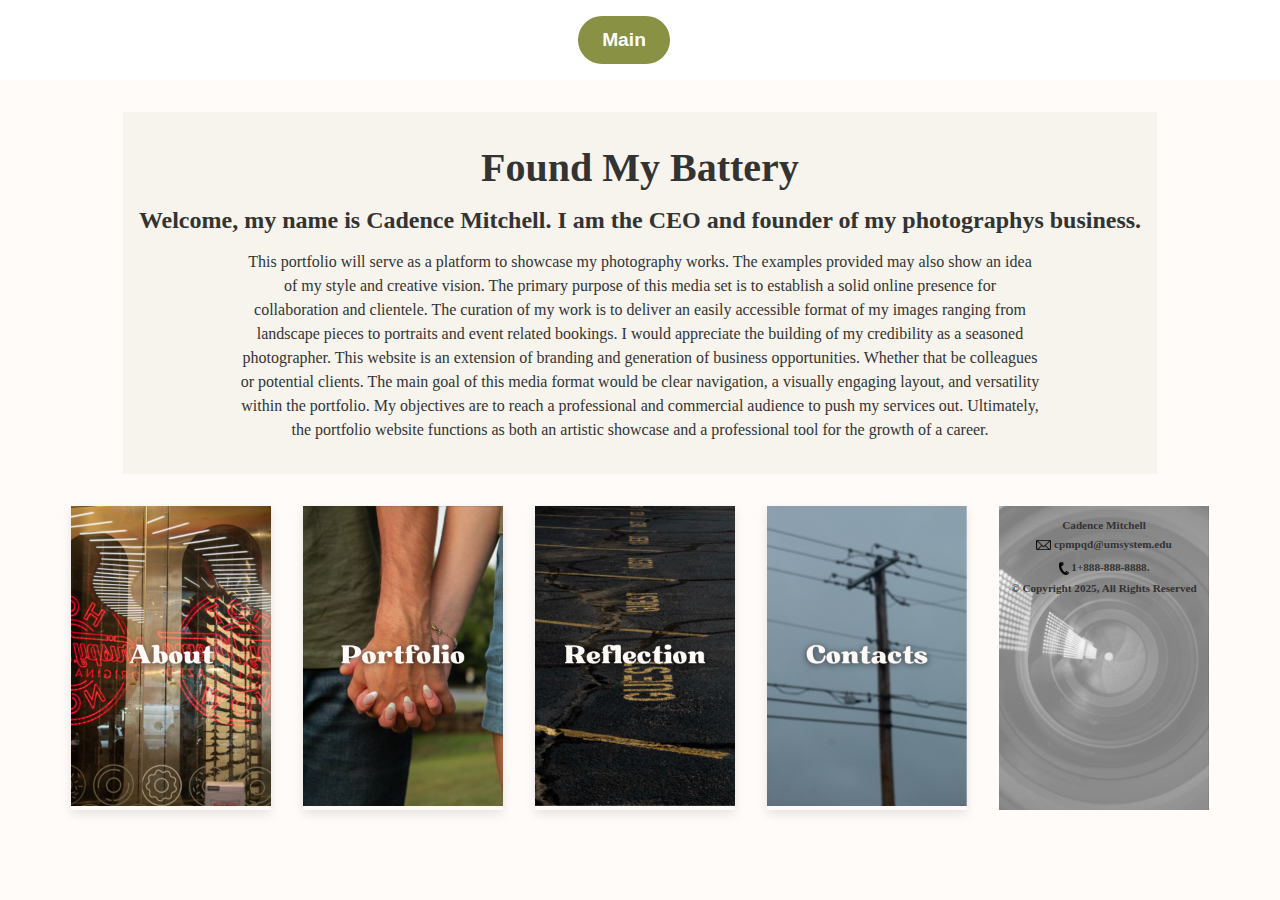
<file: webdevelopment/index.html>
<!--

Title: Home Page

Use: The main site on the website

Author: Cadence Mitchell

School/Term: University of Missouri Spring 2025

Developed: 2/11/25

Tested: 3/6/25 passed firefox and chrome

-->
<!DOCTYPE html>
<html lang="en-US">
<head>
    <meta charset="utf-8">
    <meta name="viewport" content="width=device-width, initial-scale=1">
    <title>Home</title>
    
    <link rel="stylesheet" 
    href="style.css">
    <link rel="stylesheet" 
    href="nav.css">

    <link rel="icon" href="images/favicon.ico" type="image/x-icon" sizes="48x48">
    
</head>
<main>
<body>  
    <nav class="navbar">
    <button class="main-btn">Main</button>
  </nav>
  <main class="card-container">
  <header class="header">
    <h1 class="company-name">Found My Battery</h1>
    <h2 class="welcome-statement">Welcome, my name is Cadence Mitchell. I am the CEO and founder of my photographys business.</h2>
    <p class="welcome-paragraph">This portfolio will serve as a platform to showcase my photography works. The examples provided may also show an idea of my style and creative vision. The primary purpose of this media set is to establish a solid online presence for collaboration and clientele. The curation of my work is to deliver an easily accessible format of my images ranging from landscape pieces to portraits and event related bookings. I would appreciate the building of my credibility as a seasoned photographer. This website is an extension of branding and generation of business opportunities. Whether that be colleagues or potential clients. The main goal of this media format would be clear navigation, a visually engaging layout, and versatility within the portfolio. My objectives are to reach a professional and commercial audience to push my services out. Ultimately, the portfolio website functions as both an artistic showcase and a professional tool for the growth of a career.</p>
  </header>

  <a href="https://cadencepm.github.io/webdevelopment/about.html" target="_blank" class="card-link">
    <div class="card">
      <img src="images/aboutbutton.png" alt="About Image" class="card-img" />
    </div>
    </a>
  
    <a href="https://cadencepm.github.io/webdevelopment/project.html" target="_blank" class="card-link">
        <div class="card">
          <img src="images/portfoliobutton.png" alt="Portfolio Image" class="card-img" />
        </div>
      </a>
  
      <a href="https://cadencepm.github.io/webdevelopment/reflection.html" target="_blank" class="card-link">
      <div class="card">
        <img src="images/reflectionbutton.png" alt="Reflection Image" class="card-img" />
      </div>
    </a>
  
    <a href="#" target="_blank" class="card-link">
      <div class="card">
        <img src="images/contactsbutton.png" alt="Contacts Image" class="card-img" />
      </div>
    </a>
<footer id="footer1" class="footer">
    <p>Cadence Mitchell</p>
    <p><img src="images/email.png" alt="Photo from the gallery" id="email" class="zoom-image">  cpmpqd@umsystem.edu</p>
    <p> <img src="images/phone.png" alt="Photo from the gallery" id="phone" class="zoom-image"> 1+888-888-8888. </p>
    <p>&copy; Copyright 2025, All Rights Reserved</p>
</footer>
</body>
</main>
</html>
</file>
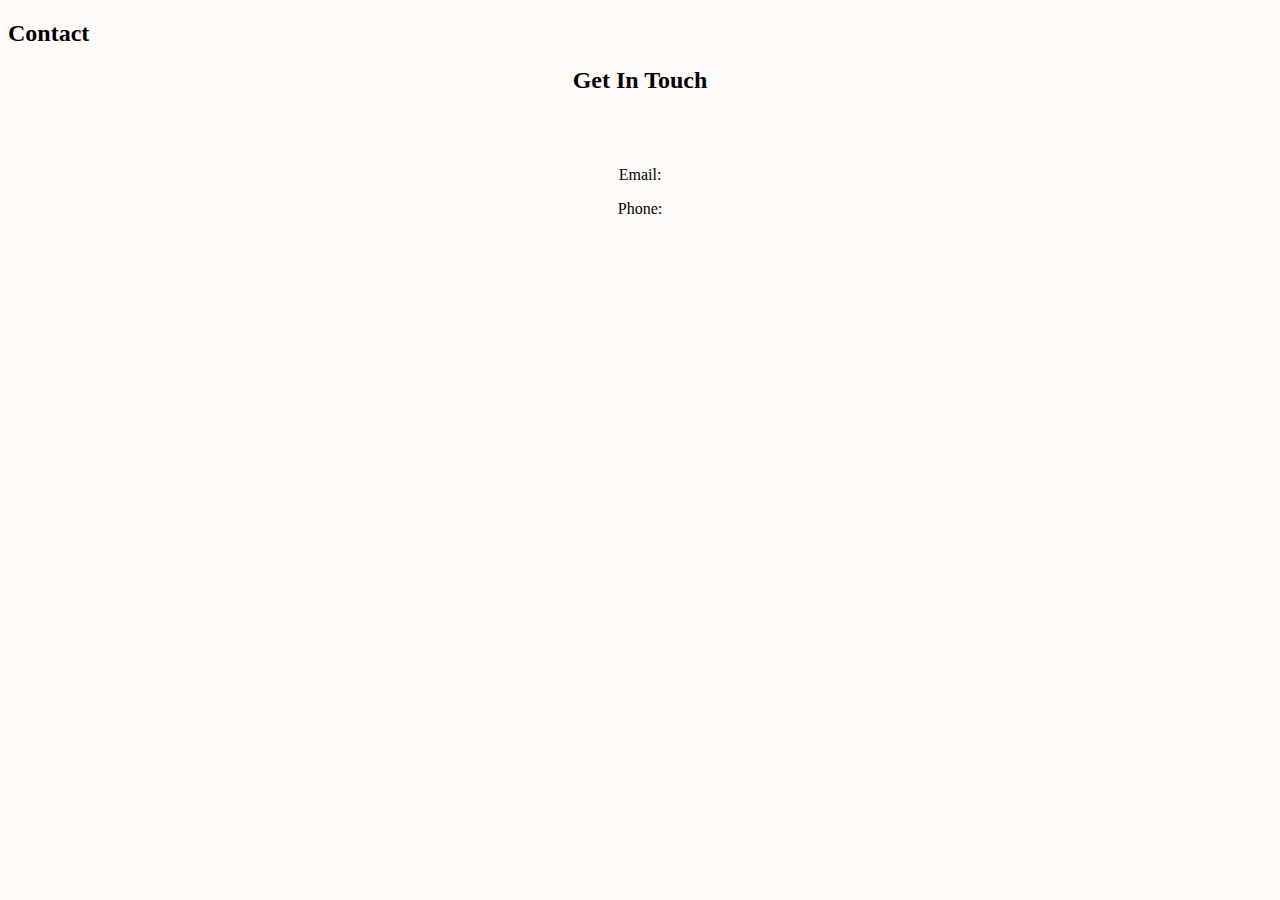
<file: webdevelopment/contact.html>
<!--
- add fonts in css
- learn how to put shapes on side
- learn to do toolbar
- shapes in css
- split background in css
-->
<!DOCTYPE html>
<html lang="en-US">
    <head>
        <meta charset="utf-8">
        <title>Contact</title>
        <style>
            body {
                background: #FFFBF8;
            }
        </style>
    </head>
<body>
    <p align="left">
        <h2>Contact</h2>
    </p>
    <h2><center>Get In Touch</center></h2> 
</body>
<br>
<br>
<p>
    <center>Email: </center>
   </p>
   <p>
       <center>Phone: </center>
   </p>
</html>
</file>
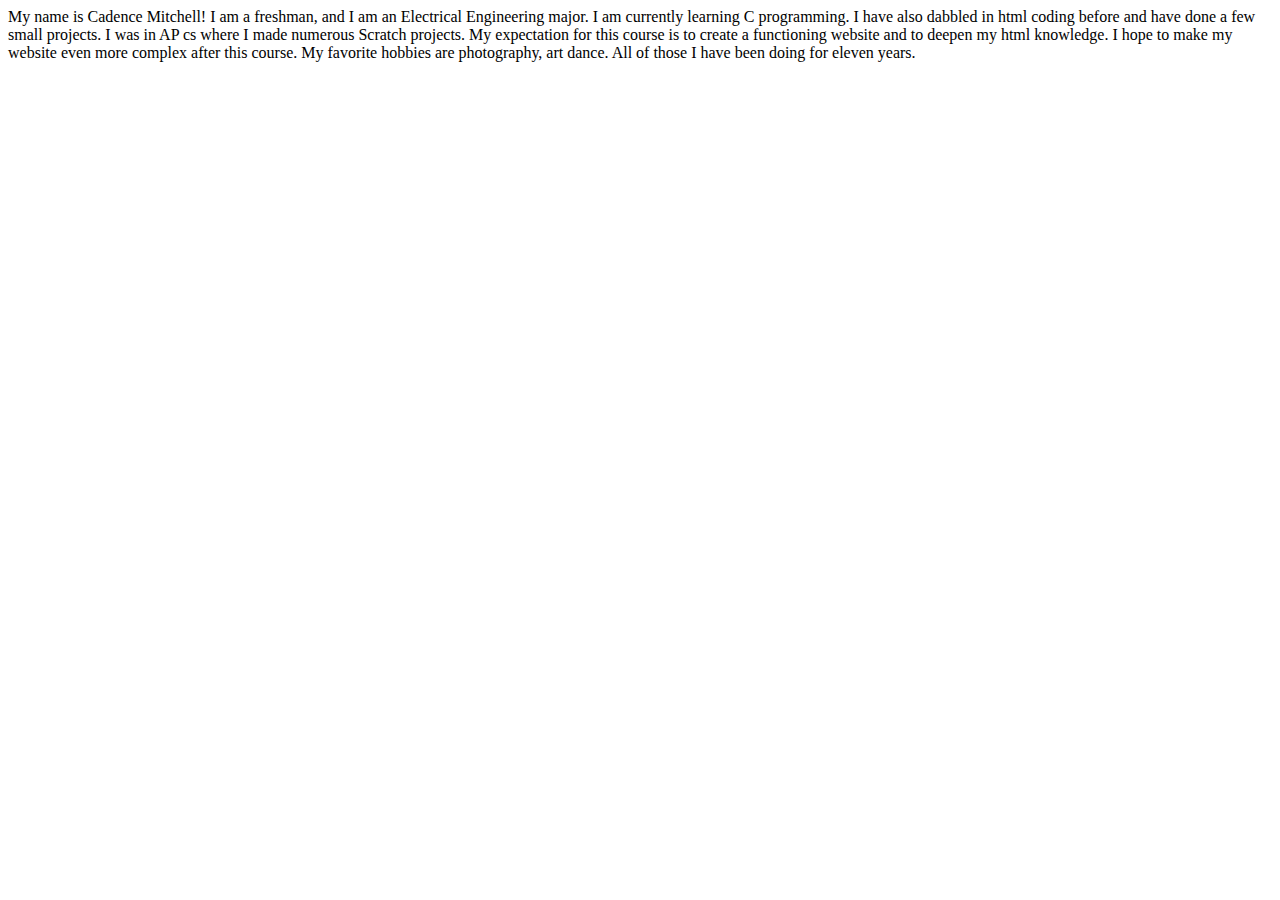
<file: webdevelopment/introMitchell.html>
<!DOCTYPE html>

<html lang="en-US">
<head>
               <meta charset="utf-8">
               <title>Welcome to Cadence Mitchell's Website</title>
</head>
<body>

    My name is Cadence Mitchell! I am a freshman, and I am an Electrical Engineering major. I am currently learning C programming. I have also dabbled in html coding before and have done a few small projects. I was in AP cs where I made numerous Scratch projects. My expectation for this course is to create a functioning website and to deepen my html knowledge. I hope to make my website even more complex after this course. My favorite hobbies are photography, art dance. All of those I have been doing for eleven years. 

</body>
</html>
</file>
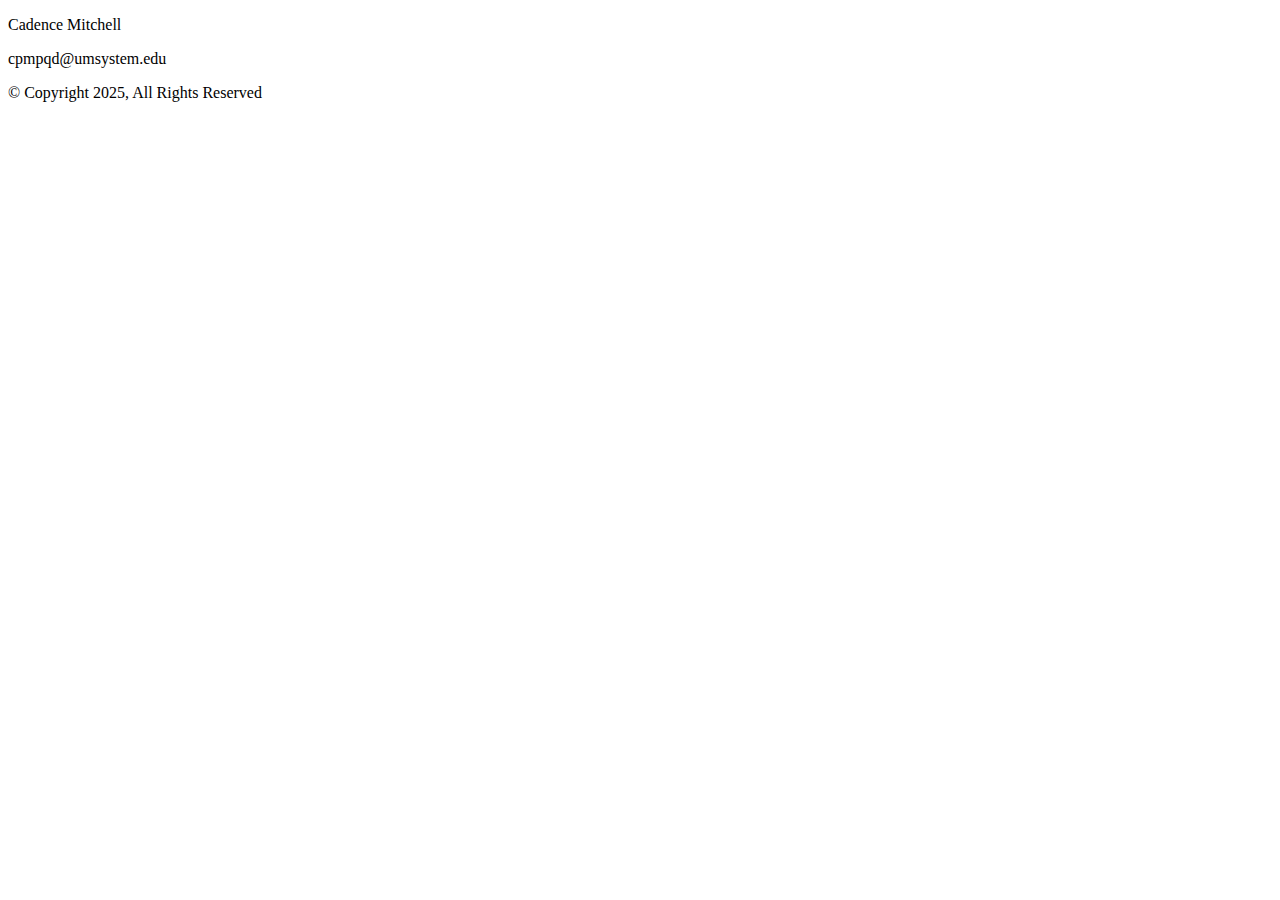
<file: webdevelopment/MItchell_Template.html>
<!--

Title: Webpage Template

Use: To have a base for all the pages for the website

Author: Cadence Mitchell

School/Term: University of Missouri Spring 2025

Developed: 2/11/25

Tested: 2/11/25 passed firefox and chrome

-->
<!DOCTYPE html>
<html lang="en-US">
<head>
    <meta charset="utf-8">
    <title>Template</title>
</head>
<body>

</body>
<footer>
    <p>Cadence Mitchell</p>
    <p>cpmpqd@umsystem.edu</p>
    <p>&copy; Copyright 2025, All Rights Reserved</p>
</footer>
</html>
</file>
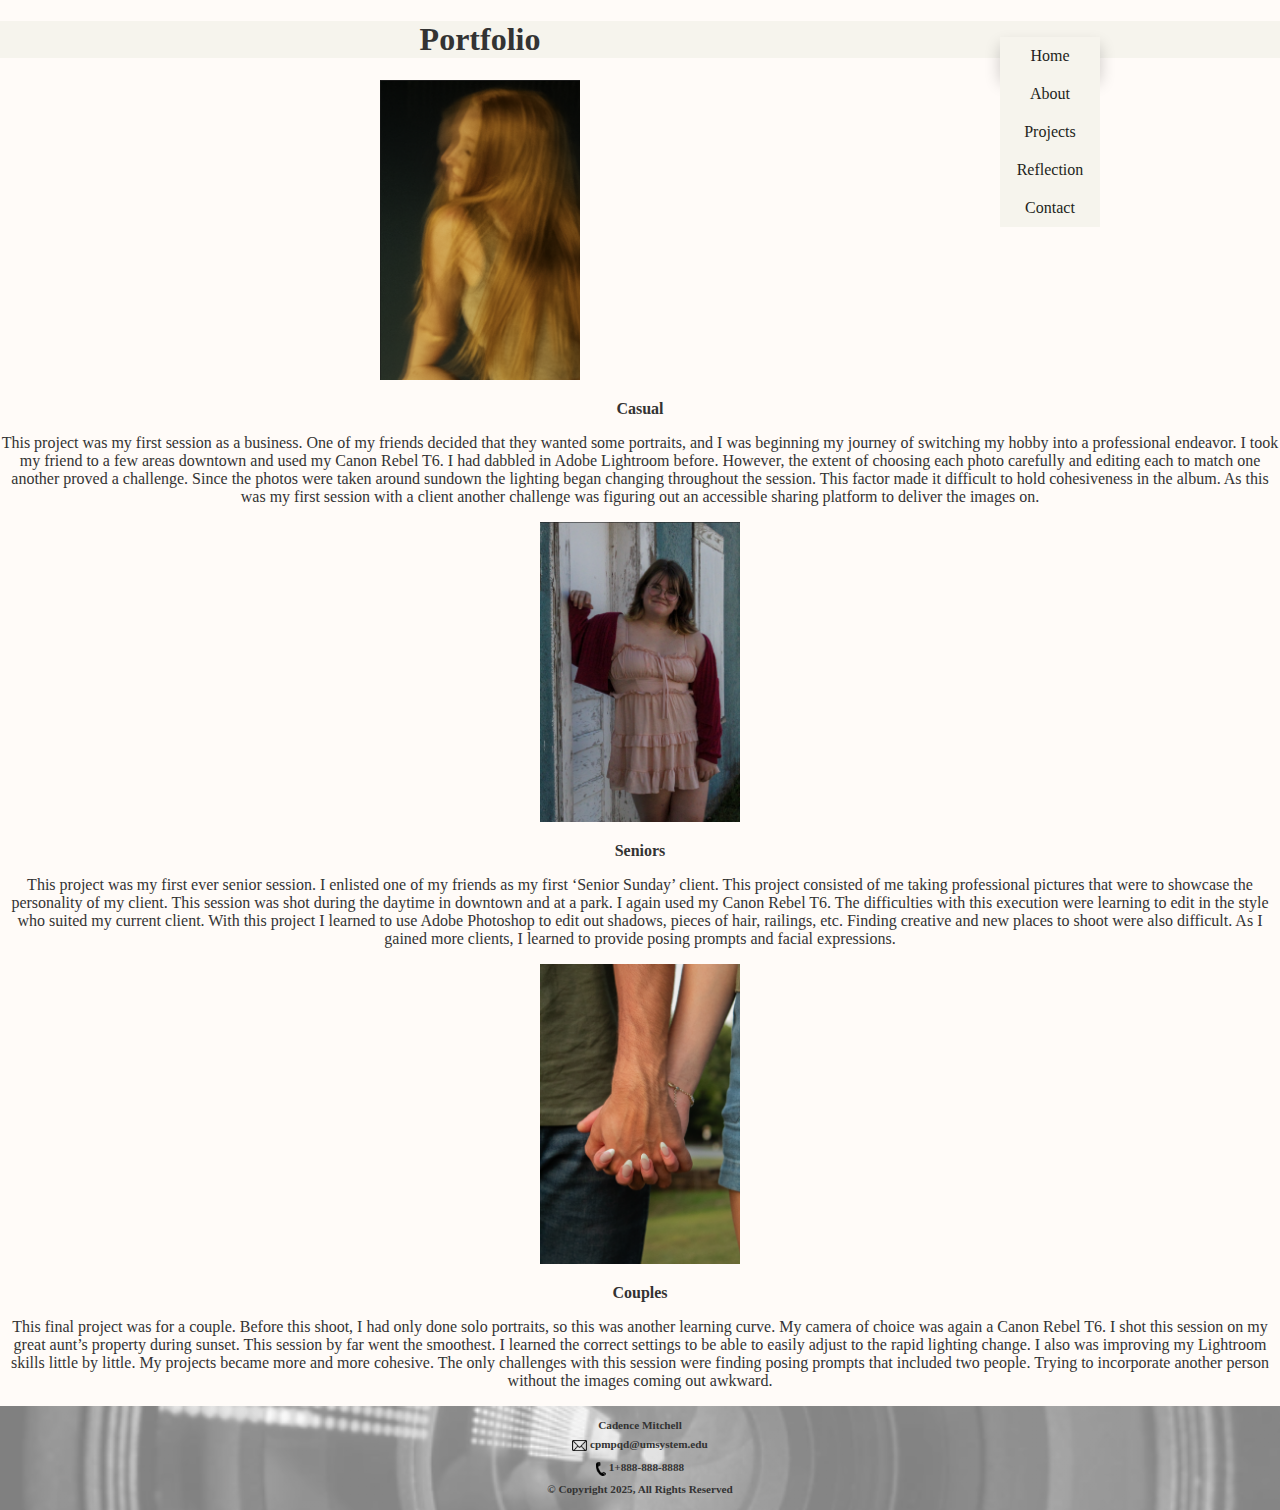
<file: webdevelopment/project.html>
<!--
Title: Project Page

Use: This page is going to be used as a portfolio

Author: Cadence Mitchell

School/Term: University of Missouri Spring 2025

Developed: 2/21/25

Tested: 
-->
<!DOCTYPE html>
<html lang="en-US">
<head>
    <meta charset="utf-8">
    <meta name="viewport" content="width=device-width, initial-scale=1">
    <title>Portfolio</title>
    <link rel="stylesheet" href="style.css">
    <link rel="stylesheet" href="nav.css">
    <link rel="icon" href="images/favicon.ico" type="image/x-icon">
</head>
<header>
<nav>
    <input type="checkbox" id="menu-toggle" class="menu-toggle">
    <label for="menu-toggle" class="hamburger">&#9776;</label>
    <ul id="nav-links">
        <li class="vertical-menu">
            <a href="https://cadencepm.github.io/webdevelopment/index.html" class="active">Home</a>
            <a href="https://cadencepm.github.io/webdevelopment/about.html">About</a>
            <div class="dropdown">
                <a class="droptn"href="https://cadencepm.github.io/webdevelopment/project.html">Projects</a>
                <div class="dropdown-content">
                <a href="#">Link 1</a>
                <a href="#">Link 2</a>
                <a href="#">Link 3</a>
                </div>
            </div>
            <a href="https://cadencepm.github.io/webdevelopment/reflection.html">Reflection</a>
            <a href="#">Contact</a>
        </li>
        </ul>
</nav>
<h1>Portfolio</h1>
</header>
<body>
    <img src="images/casual.png" alt="Casual" class="port-img">
   <p><b>Casual</b></p>
   <p> This project was my first session as a business. One of my friends decided that they wanted some portraits, and I was beginning my journey of switching my hobby into a professional endeavor. I took my friend to a few areas downtown and used my Canon Rebel T6. I had dabbled in Adobe Lightroom before. However, the extent of choosing each photo carefully and editing each to match one another proved a challenge. Since the photos were taken around sundown the lighting began changing throughout the session. This factor made it difficult to hold cohesiveness in the album. As this was my first session with a client another challenge was figuring out an accessible sharing platform to deliver the images on.  </p>
   <img src="images/seniors.png" alt="Seniors" class="port-img">
   <p><b>Seniors</b></p>
   <p>This project was my first ever senior session. I enlisted one of my friends as my first ‘Senior Sunday’ client. This project consisted of me taking professional pictures that were to showcase the personality of my client. This session was shot during the daytime in downtown and at a park. I again used my Canon Rebel T6. The difficulties with this execution were learning to edit in the style who suited my current client. With this project I learned to use Adobe Photoshop to edit out shadows, pieces of hair, railings, etc. Finding creative and new places to shoot were also difficult. As I gained more clients, I learned to provide posing prompts and facial expressions.  </p>
   <img src="images/couples.png" alt="Couples" class="port-img">
   <p><b>Couples</b></p>
   <p>This final project was for a couple. Before this shoot, I had only done solo portraits, so this was another learning curve. My camera of choice was again a Canon Rebel T6. I shot this session on my great aunt’s property during sunset. This session by far went the smoothest. I learned the correct settings to be able to easily adjust to the rapid lighting change. I also was improving my Lightroom skills little by little. My projects became more and more cohesive. The only challenges with this session were finding posing prompts that included two people. Trying to incorporate another person without the images coming out awkward. </p>
  <footer id="footer1" class="footer">
      <p>Cadence Mitchell</p>
      <p><img src="images/email.png" alt="Email Icon" id="email" class="zoom-image"> cpmpqd@umsystem.edu</p>
      <p><img src="images/phone.png" alt="Phone Icon" id="phone" class="zoom-image"> 1+888-888-8888</p>
      <p>&copy; Copyright 2025, All Rights Reserved</p>
  </footer>
</main>
</body>
</html>
</file>
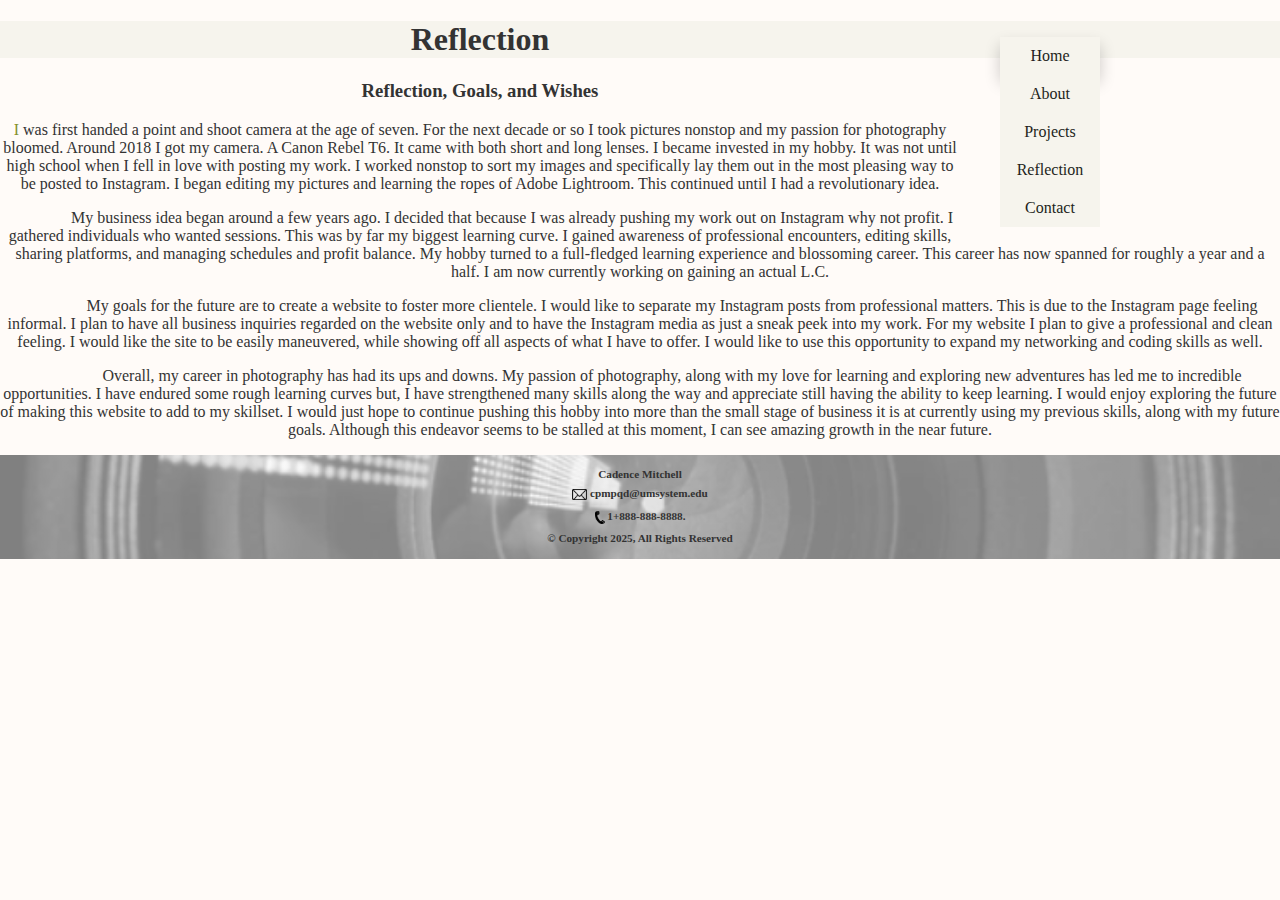
<file: webdevelopment/reflection.html>
<!--

Title: reflection page

Use:  reflect on my progress

Author: Cadence Mitchell

School/Term: University of Missouri Spring 2025

Developed: 3/4/25

Tested: 3/6/25 passed firefox and chrome

-->
<!DOCTYPE html>
<html lang="en-US">
<head>
    <meta charset="utf-8">
    <meta name="viewport" content="width=device-width, initial-scale=1">
    <title>Reflection</title>
    <link rel="stylesheet" 
    href="style.css">
    <link rel="stylesheet" 
    href="nav.css">

    <link rel="icon" href="images/favicon.ico" type="image/x-icon">
    
</head>
<header>
<nav>
    <input type="checkbox" id="menu-toggle" class="menu-toggle">
    <label for="menu-toggle" class="hamburger">&#9776;</label>
    <ul id="nav-links">
        <li class="vertical-menu">
            <a href="https://cadencepm.github.io/webdevelopment/index.html" class="active">Home</a>
            <a href="https://cadencepm.github.io/webdevelopment/about.html">About</a>
            <div class="dropdown">
                <a class="droptn"href="https://cadencepm.github.io/webdevelopment/project.html">Projects</a>
                <div class="dropdown-content">
                <a href="#">Link 1</a>
                <a href="#">Link 2</a>
                <a href="#">Link 3</a>
                </div>
            </div>
            <a href="https://cadencepm.github.io/webdevelopment/reflection.html">Reflection</a>
            <a href="#">Contact</a>
        </li>
        </ul>
</nav>
<h1>Reflection</h1>
</header>
<main>
<body>
    <h3>Reflection, Goals, and Wishes</h3>
    <p id="para1">
        I was first handed a point and shoot camera at the age of seven. For the next decade or so I took pictures nonstop and my passion for photography bloomed. Around 2018 I got my camera. A Canon Rebel T6. It came with both short and long lenses. I became invested in my hobby. It was not until high school when I fell in love with posting my work. I worked nonstop to sort my images and specifically lay them out in the most pleasing way to be posted to Instagram. I began editing my pictures and learning the ropes of Adobe Lightroom. This continued until I had a revolutionary idea.
    </p>
    <div id="reflecp">
        <p >
            My business idea began around a few years ago. I decided that because I was already pushing my work out on Instagram why not profit. I gathered individuals who wanted sessions. This was by far my biggest learning curve. I gained awareness of professional encounters, editing skills, sharing platforms, and managing schedules and profit balance. My hobby turned to a full-fledged learning experience and blossoming career. This career has now spanned for roughly a year and a half. I am now currently working on gaining an actual L.C.
        </p>
        <p >
            My goals for the future are to create a website to foster more clientele. I would like to separate my Instagram posts from professional matters. This is due to the Instagram page feeling informal. I plan to have all business inquiries regarded on the website only and to have the Instagram media as just a sneak peek into my work. For my website I plan to give a professional and clean feeling. I would like the site to be easily maneuvered, while showing off all aspects of what I have to offer. I would like to use this opportunity to expand my networking and coding skills as well. 
        </p>
        <p>
            Overall, my career in photography has had its ups and downs. My passion of photography, along with my love for learning and exploring new adventures has led me to incredible opportunities. I have endured some rough learning curves but, I have strengthened many skills along the way and appreciate still having the ability to keep learning. I would enjoy exploring the future of making this website to add to my skillset. I would just hope to continue pushing this hobby into more than the small stage of business it is at currently using my previous skills, along with my future goals. Although this endeavor seems to be stalled at this moment, I can see amazing growth in the near future. 
        </p>
    </div>
    <footer id="footer1" class="footer">
        <p>Cadence Mitchell</p>
        <p><img src="images/email.png" alt="Photo from the gallery" id="email" class="zoom-image">  cpmpqd@umsystem.edu</p>
        <p> <img src="images/phone.png" alt="Photo from the gallery" id="phone" class="zoom-image"> 1+888-888-8888. </p>
        <p>&copy; Copyright 2025, All Rights Reserved</p>
    </footer>
</body>
</main>
</html>
</file>
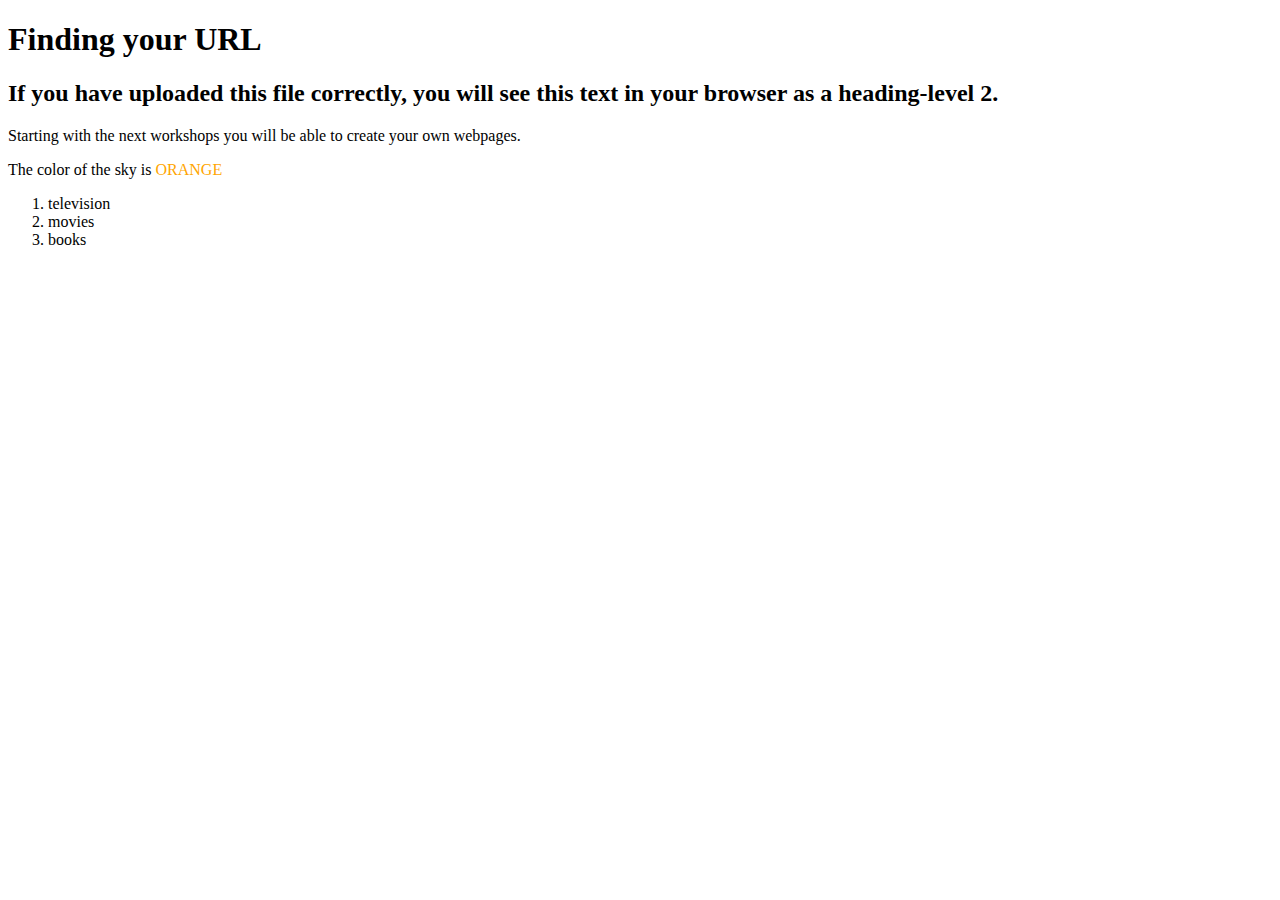
<file: webdevelopment/test.html>
<!DOCTYPE html>
<html>
    
    <head>
        <meta charset="utf-8">
       <title>Finding Your URL</title>
        <meta name="description" content="Finding your URL in GitHub">
    </head>
    <body>
        
        <h1>Finding your URL</h1>
        <h2>If you have uploaded this file correctly, you will see this text in your browser as a heading-level 2.</h2>
        <p>Starting with the next workshops you will be able to create your own webpages.</p>
        <p> The color of the sky is <span style="color: orange"> ORANGE</span></p>
       
        <ol>

            <li>television</li>
            <li>movies</li>
            <li>books</li>
       
       </ol>
    
    </body>
</html>
</file>
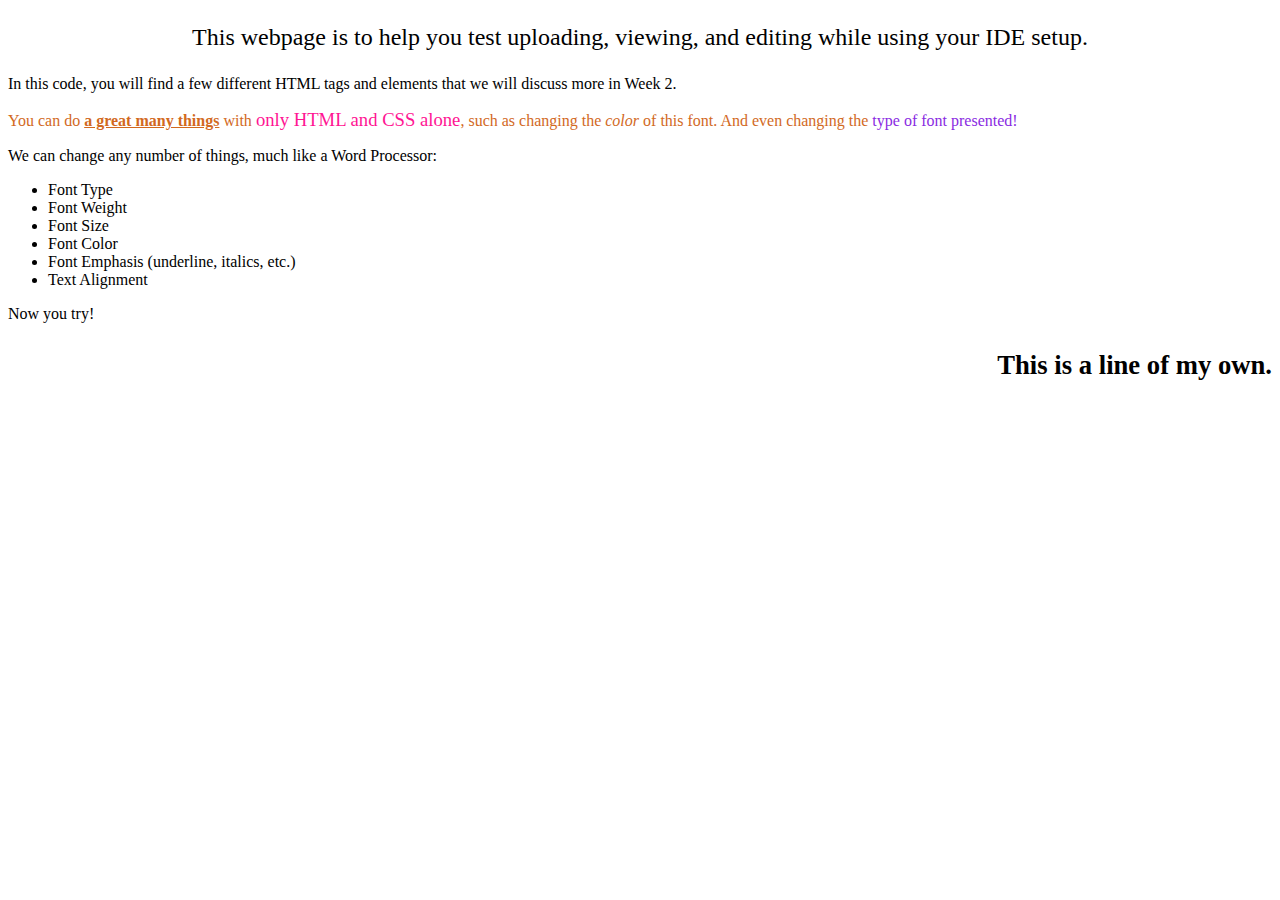
<file: webdevelopment/webpageTest.html>
<!DOCTYPE html>
<html lang="en-US">
<head>
    <title>testing your website</title>
    <meta charset="utf-8">
</head>
<body>
<p style="text-align: center; font-size: 18pt;">This webpage is to help you test uploading, viewing, and editing while using your IDE setup.</p>
    
<p>In this code, you will find a few different HTML tags and elements that we will discuss more in Week 2.</p>
    <p style="color:chocolate;">You can do <span style="font-weight: 600; text-decoration: underline;"> a great many things</span> with <span style="font-size: 14pt; color: deeppink;">only HTML and CSS alone</span>, such as changing the <em>color</em> of this font. And even changing the <span style="font-family: cursive; color:blueviolet;"> type of font presented!</span></p>
    <p>We can change any number of things, much like a Word Processor:</p>
    <ul>
    <li>Font Type</li>
        <li>Font Weight</li>
        <li>Font Size</li>
        <li>Font Color</li>
        <li>Font Emphasis (underline, italics, etc.)</li>
        <li>Text Alignment</li>
    </ul>
    <p> Now you try! </p>
    <p style="text-align: right; font-weight: bold; font-size: 20pt;"> This is a line of my own. </p>
    
</body>
</html>
</file>
<file: webdevelopment/style.css>
body {
  margin: 0;
  font-family: 'Georgia', serif;
  text-align: center;
  background-color: #fffbf8;
  color: #333;
}

header {
  background-color: #f6f4ed;
}

nav {
  overflow: visible;
  position: static;
  width: 25%;
  height: 5%;
  float: right;
}

#para1::first-letter {
  color: #848f2c;
}

#reflecp {
  text-indent: 5%;
}

a:link {
  color: green;
  background-color: transparent;
  text-decoration: none;
}

a:visited {
  color: #848f2c;
  background-color: transparent;
  text-decoration: none;
}

a:hover {
  color: #707b23;
  background-color: transparent;
  text-decoration: underline;
}

a:active {
  color: #707b23;
  background-color: transparent;
  text-decoration: underline;
}

.footer p {
  line-height: 0.5;
}

#footer1 {
  background-image: linear-gradient(rgba(255, 255, 255, 0.5), rgba(255, 255, 255, 0.5)), url('images/background.png');
  background-size: cover;
  background-position: center;
  background-repeat: no-repeat;
  font-size: 70%;
  font-weight: 550;
  padding: 0.5% 1%;
}

.footer-top-padding {
  height: 8px;
  background-color: #fffbf8;
}

#email {
  width: 15px;
  height: auto;
  vertical-align: middle;
}

#phone {
  width: 10px;
  height: auto;
  vertical-align: middle;
}

.zoom-image {
  transition: transform 0.3s ease;
}

.zoom-image:hover {
  transform: scale(1.2);
}

video {
  width: 100%;
  max-width: 400px;
  border-radius: 8px;
  box-shadow: 0 4px 12px rgba(0, 0, 0, 0.2);
  display: block;
  margin: 20px auto;
}

@media print {
  @page {
    margin: 1in;
  }

  body {
    color: black;
    font-family: serif;
    line-height: 1.3;
    padding: 0;
    margin: 0;
  }

  h1 {
    font-family: 'Montserrat', serif;
    font-size: 20pt;
  }

  p, ul, ol, blockquote, footer {
    font-family: serif;
    color: black;
    font-size: 12pt;
  }

  blockquote {
    font-style: italic;
  }

  footer img,
  footer svg,
  footer .icon {
    display: none;
  }

  video {
    max-width: 50%;
    height: auto;
  }

  .no-break {
    page-break-inside: avoid;
  }

  html, body {
    width: 100%;
    height: 100%;
    overflow: hidden;
  }
}

.paragraph-container {
  display: flex;
  padding: 20px;
}

.paragraph-container p {
  flex: 1;
  margin: 0 10px;
  padding: 10px;
  background-color: #fffbf8;
  border: 1px solid #ccc;
}

.navbar {
  padding: 1rem;
  background-color: #fff;
}

.main-btn {
  font-size: 1.2rem;
  font-weight: bold;
  background-color: #889144;
  color: #fffbf8;
  padding: 0.8rem 1.5rem;
  border: none;
  border-radius: 2rem;
  cursor: pointer;
}

.header {
  padding: 2rem 1rem;
}

.company-name {
  font-family: 'Brush Script MT', cursive;
  font-size: 2.5rem;
  margin: 0;
}

.welcome-statement {
  font-weight: bold;
  margin: 1rem 0;
}

.welcome-paragraph {
  max-width: 800px;
  margin: 0 auto;
  color: #333;
  font-size: 1rem;
  line-height: 1.5;
}

.card-container {
  display: flex;
  justify-content: center;
  flex-wrap: wrap;
  gap: 2rem;
  padding: 2rem;
}

.card-link {
  text-decoration: none;
  color: inherit;
  transition: transform 0.2s;
}

.card-link:hover {
  transform: scale(1.03);
}

.card {
  box-shadow: 0 4px 10px rgba(0, 0, 0, 0.1);
  overflow: hidden;
  width: 200px;
  text-align: center;
}

.card-img {
  width: 200px;
  height: 300px;
  position: center;
}
.card-container {
  display: flex;
  justify-content: center;
  flex-wrap: wrap;
  gap: 2rem;
  padding: 2rem;
}

.port-img {
height: 300px;
width:auto;
}
</file>
<file: webdevelopment/nav.css>
/* === menu === */
.vertical-menu 
  {
    width: 100px;
  }
  
  .vertical-menu a 
  {
    background-color: #f6f4ed; 
    color: #231f20; 
    display: block; 
    padding: 10%;
    text-decoration: none;
  }
  
  .vertical-menu a.active 
  {
    background-color: #f6f4ed; 
    color: #231f20;
    box-shadow: 0px 8px 16px 0px rgba(0,0,0,0.2);
  }
  nav ul { list-style-type: none; }
  .vertical-menu a:hover {background-color: #ddd;}
/* ====== */


/* === dropdown === */
.dropdown-content 
{
  display: none;
  background-color: #fffbf8;
  min-width: 60%;
  box-shadow: 0px 8px 16px 0px rgba(0,0,0,0.2);
  z-index: 1;
}

/* Links inside the dropdown */
.dropdown-content a 
{
  color: black;
  padding: 12% 16%;
  text-decoration: none;
  display: block;
}
.dropdown-content a:hover {background-color: #ddd;}
.dropdown:hover .dropdown-content {display: block;}
/* ====== */


/* === hamburger === */
.menu-toggle 
{
  display: none;
}

.hamburger
{
  display: none;
}

@media screen and (max-width: 768px) 
{
  .hamburger 
{
  display: flex;
  font-size: 200%;
  padding-right: 80%;
  text-align: right;
  cursor: pointer;
}

#nav-links li
{
  margin: 0;
}

/* Hide menu initially */
#nav-links 
{
  display: none;
}

/* Show menu when checkbox is checked */
.menu-toggle:checked + .hamburger + #nav-links 
{
  display: flex;
}
}
/* ====== */

.navbar {
  display: flex;
  justify-content: center;
  align-items: center;
  padding: 1rem;
  background-color: #fff;
  width: 100%;
}

.main-btn {
  font-size: 1.2rem;
  font-weight: bold;
  background-color: #889144;
  color: white;
  padding: 0.8rem 1.5rem;
  border: none;
  border-radius: 2rem;
  cursor: pointer;
  transition: background-color 0.3s ease;
}

.main-btn:hover {
  background-color: #707b23;
}
</file>
